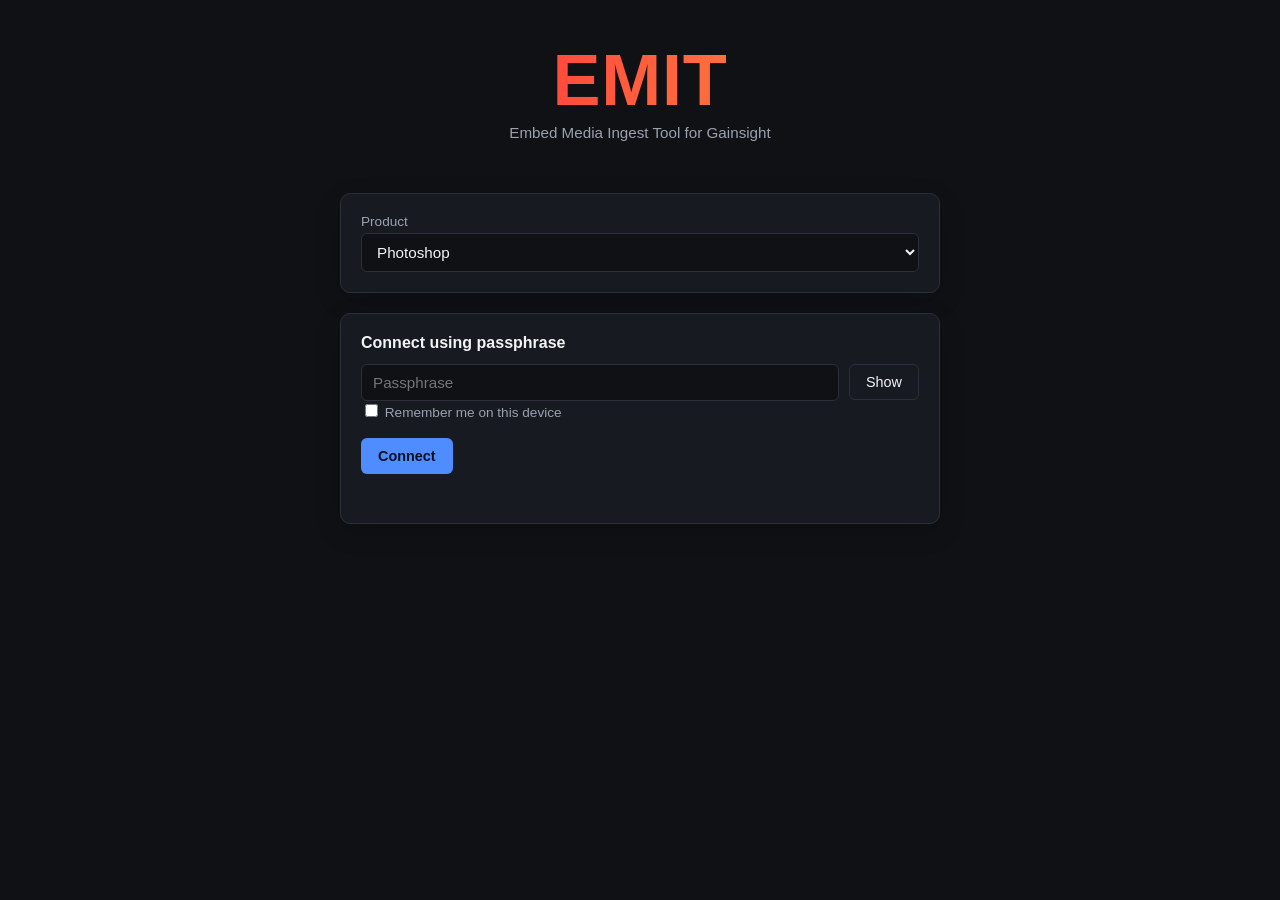
<file: index.html>
<!DOCTYPE html>
<html lang="en">
<head>
<meta charset="UTF-8">
<meta name="viewport" content="width=device-width, initial-scale=1">
<meta http-equiv="Content-Security-Policy" content="default-src 'self'; connect-src https://api.github.com https://helpx.adobe.com; img-src 'self'; style-src 'self'; script-src 'self';">
<title>EMIT</title>
<link rel="stylesheet" href="style.css">
</head>
<body>
  <div class="hero">
    <h1>EMIT</h1>
    <p class="tagline">Embed Media Ingest Tool for Gainsight</p>
  </div>

  <main class="page">
    <section id="section-product" class="card">
      <label for="product-select">Product</label>
      <select id="product-select">
        <option>Photoshop</option>
        <option>Illustrator</option>
        <option>InDesign</option>
        <option>Premiere Pro</option>
        <option>After Effects</option>
        <option>Lightroom</option>
        <option>Lightroom Classic</option>
        <option>Acrobat</option>
        <option>Adobe Express</option>
        <option>Adobe Fresco</option>
        <option>Animate</option>
        <option>Audition</option>
        <option>Character Animator</option>
        <option>Media Encoder</option>
        <option>Substance 3D</option>
        <option>Firefly</option>
        <option>Bridge</option>
        <option>Other</option>
      </select>
    </section>

    <section id="section-token" class="card">
      <p class="prompt">Connect using passphrase</p>
      <div class="row">
        <input id="token-input" type="password" autocomplete="off" placeholder="Passphrase" />
        <button id="token-toggle" type="button" class="btn-secondary">Show</button>
      </div>
      <label class="checkbox-row">
        <input id="token-remember" type="checkbox" />
        <span>Remember me on this device</span>
      </label>
      <button id="token-connect" type="button" class="btn-primary">Connect</button>
      <p id="token-status" class="status" role="status"></p>
    </section>

    <section id="section-upload" class="card" hidden>
      <h2>Upload</h2>

      <div class="pathway-toggle">
        <button id="pathway-video-btn" type="button" class="pathway-btn active">Upload a video</button>
        <button id="pathway-url-btn" type="button" class="pathway-btn">From a page link</button>
      </div>

      <div id="pathway-video">
        <label for="video-file">Video file</label>
        <input id="video-file" type="file" accept="video/*" />
        <p id="video-file-info" class="status-muted"></p>
        <button id="video-upload" type="button" class="btn-primary">Upload</button>
      </div>

      <div id="pathway-url" hidden>
        <label for="helpx-url">Page link</label>
        <input id="helpx-url" type="text" placeholder="https://helpx.adobe.com/..." />
        <button id="helpx-submit" type="button" class="btn-primary">Get link</button>
      </div>

      <p id="upload-status" class="status" role="status"></p>
    </section>

    <section id="section-result" class="card" hidden>
      <h2>Done</h2>
      <a id="result-open" href="#" target="_blank" rel="noopener noreferrer" class="btn-primary">Open link</a>
      <p id="result-note" class="status-muted"></p>
      <button id="embed-copy" type="button" class="btn-secondary">Copy embed code</button>
    </section>
  </main>

  <script type="module" src="app.js"></script>
</body>
</html>
</file>
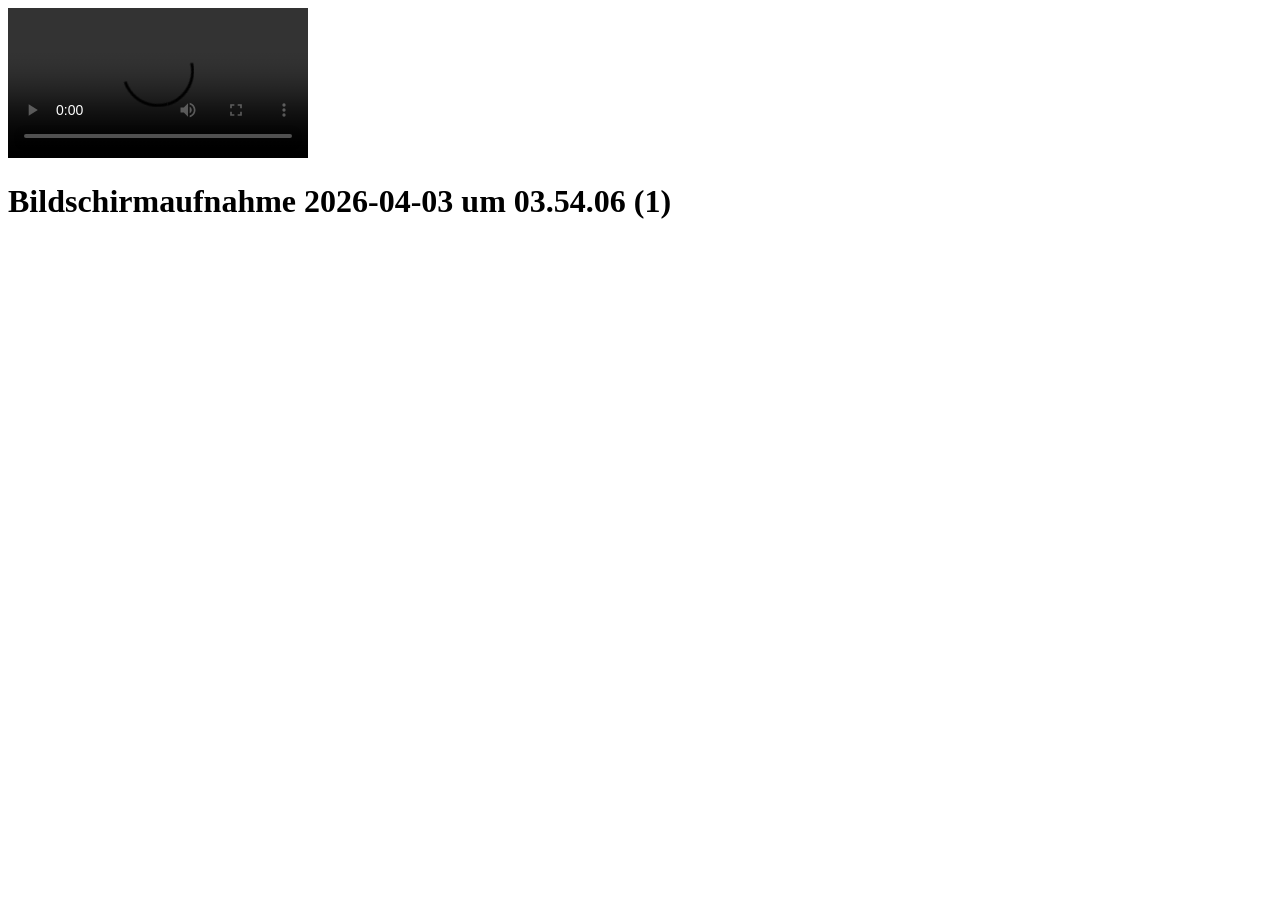
<file: media/bildschirmaufnahme-2026-04-03-um-03-54-06-1/index.html>
<!DOCTYPE html>
<html lang="en">
<head>
<meta charset="UTF-8">
<meta name="viewport" content="width=device-width, initial-scale=1">
<meta http-equiv="Content-Security-Policy" content="default-src 'self'; script-src 'none'; base-uri 'none'; frame-ancestors *;">
<title>Bildschirmaufnahme 2026-04-03 um 03.54.06 (1)</title>
<meta property="og:title" content="Bildschirmaufnahme 2026-04-03 um 03.54.06 (1)">
<style>
  :root { color-scheme: light dark; }
  * { box-sizing: border-box; }
  html, body { margin: 0; padding: 0; min-height: 100%; background: #0b0c0f; color: #f2f2f2; font-family: -apple-system, BlinkMacSystemFont, "Segoe UI", Roboto, sans-serif; }
  .wrap { display: flex; flex-direction: column; align-items: center; justify-content: center; min-height: 100vh; padding: 24px; gap: 16px; }
  video { width: 100%; max-width: 960px; border-radius: 8px; background: #000; }
  h1 { font-size: 1.15rem; font-weight: 600; margin: 0; text-align: center; max-width: 960px; }
  p { margin: 0; opacity: 0.85; text-align: center; max-width: 960px; }
</style>
</head>
<body>
  <div class="wrap">
    <video controls playsinline src="video.mov"></video>
    <h1>Bildschirmaufnahme 2026-04-03 um 03.54.06 (1)</h1>
    
  </div>
</body>
</html>
</file>
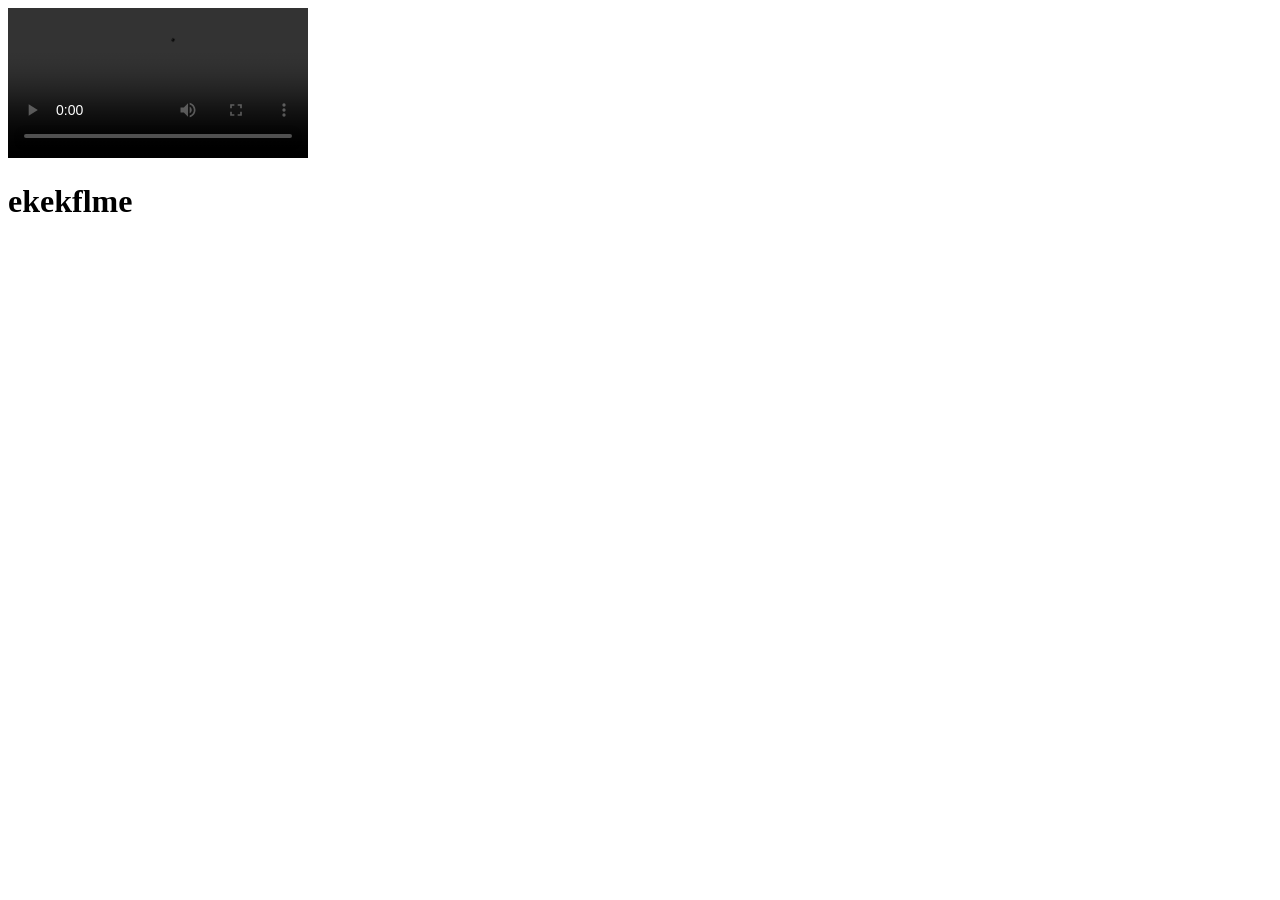
<file: media/ekekflme/index.html>
<!DOCTYPE html>
<html lang="en">
<head>
<meta charset="UTF-8">
<meta name="viewport" content="width=device-width, initial-scale=1">
<meta http-equiv="Content-Security-Policy" content="default-src 'self'; script-src 'none'; base-uri 'none'; frame-ancestors *;">
<title>ekekflme</title>
<meta property="og:title" content="ekekflme">
<style>
  :root { color-scheme: light dark; }
  * { box-sizing: border-box; }
  html, body { margin: 0; padding: 0; min-height: 100%; background: #0b0c0f; color: #f2f2f2; font-family: -apple-system, BlinkMacSystemFont, "Segoe UI", Roboto, sans-serif; }
  .wrap { display: flex; flex-direction: column; align-items: center; justify-content: center; min-height: 100vh; padding: 24px; gap: 16px; }
  video { width: 100%; max-width: 960px; border-radius: 8px; background: #000; }
  h1 { font-size: 1.15rem; font-weight: 600; margin: 0; text-align: center; max-width: 960px; }
  p { margin: 0; opacity: 0.85; text-align: center; max-width: 960px; }
</style>
</head>
<body>
  <div class="wrap">
    <video controls playsinline src="video.mp4"></video>
    <h1>ekekflme</h1>
    
  </div>
</body>
</html>
</file>
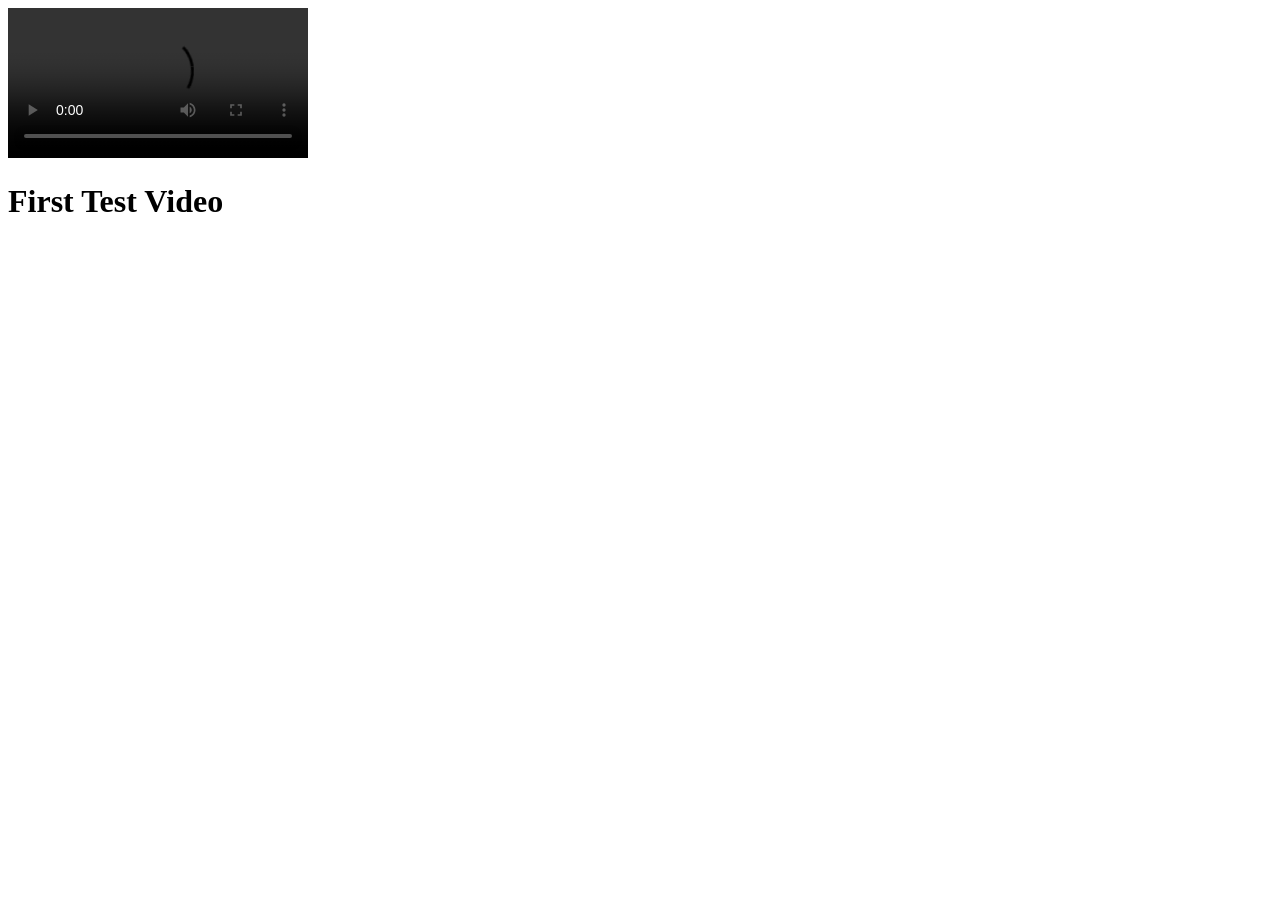
<file: media/first-test-video/index.html>
<!DOCTYPE html>
<html lang="en">
<head>
<meta charset="UTF-8">
<meta name="viewport" content="width=device-width, initial-scale=1">
<meta http-equiv="Content-Security-Policy" content="default-src 'self'; script-src 'none'; base-uri 'none'; frame-ancestors *;">
<title>First Test Video</title>
<meta property="og:title" content="First Test Video">
<style>
  :root { color-scheme: light dark; }
  * { box-sizing: border-box; }
  html, body { margin: 0; padding: 0; min-height: 100%; background: #0b0c0f; color: #f2f2f2; font-family: -apple-system, BlinkMacSystemFont, "Segoe UI", Roboto, sans-serif; }
  .wrap { display: flex; flex-direction: column; align-items: center; justify-content: center; min-height: 100vh; padding: 24px; gap: 16px; }
  video { width: 100%; max-width: 960px; border-radius: 8px; background: #000; }
  h1 { font-size: 1.15rem; font-weight: 600; margin: 0; text-align: center; max-width: 960px; }
  p { margin: 0; opacity: 0.85; text-align: center; max-width: 960px; }
</style>
</head>
<body>
  <div class="wrap">
    <video controls playsinline src="video.mp4"></video>
    <h1>First Test Video</h1>
    
  </div>
</body>
</html>
</file>
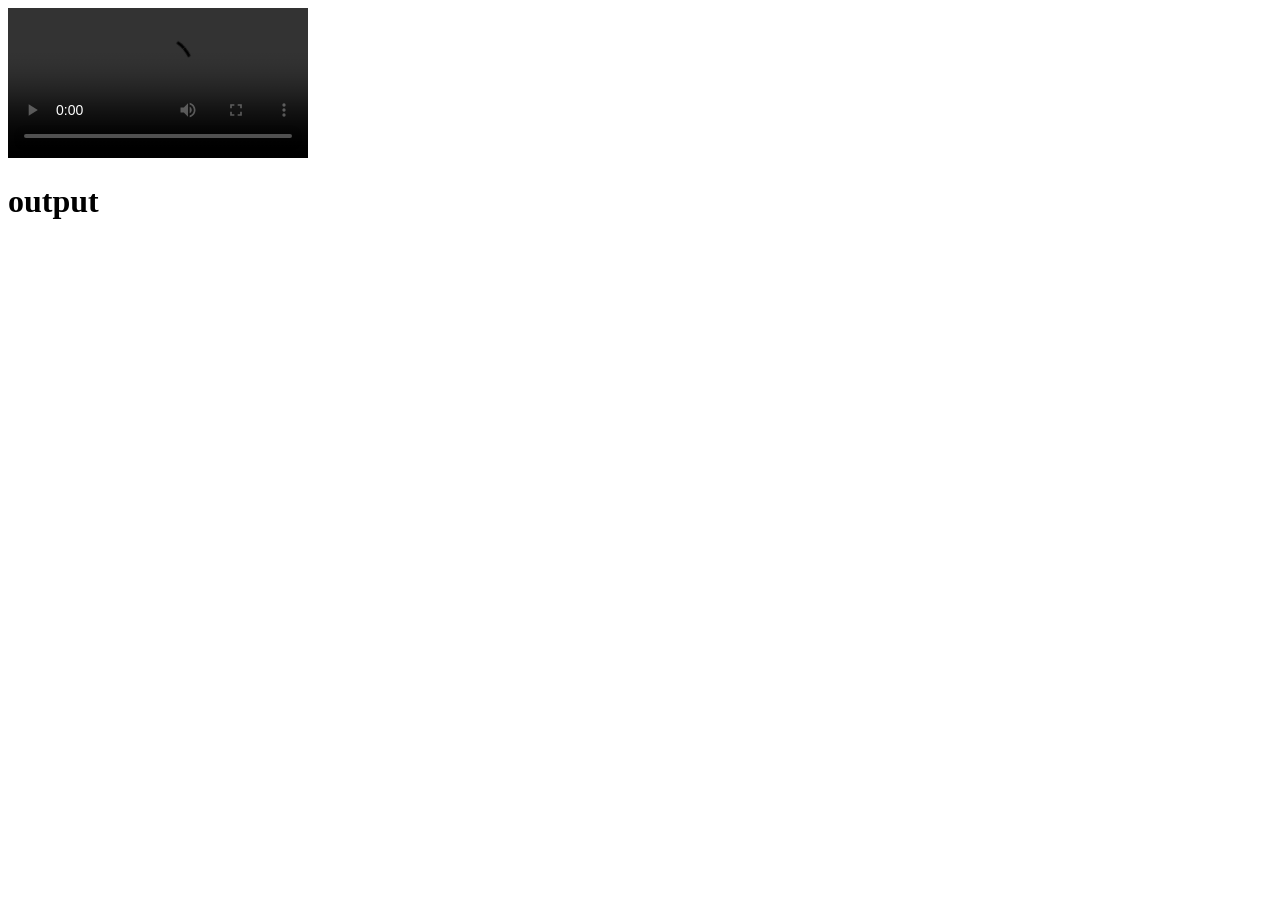
<file: media/output-2/index.html>
<!DOCTYPE html>
<html lang="en">
<head>
<meta charset="UTF-8">
<meta name="viewport" content="width=device-width, initial-scale=1">
<meta http-equiv="Content-Security-Policy" content="default-src 'self'; script-src 'none'; base-uri 'none'; frame-ancestors *;">
<title>output</title>
<meta property="og:title" content="output">
<style>
  :root { color-scheme: light dark; }
  * { box-sizing: border-box; }
  html, body { margin: 0; padding: 0; min-height: 100%; background: #0b0c0f; color: #f2f2f2; font-family: -apple-system, BlinkMacSystemFont, "Segoe UI", Roboto, sans-serif; }
  .wrap { display: flex; flex-direction: column; align-items: center; justify-content: center; min-height: 100vh; padding: 24px; gap: 16px; }
  video { width: 100%; max-width: 960px; border-radius: 8px; background: #000; }
  h1 { font-size: 1.15rem; font-weight: 600; margin: 0; text-align: center; max-width: 960px; }
  p { margin: 0; opacity: 0.85; text-align: center; max-width: 960px; }
</style>
</head>
<body>
  <div class="wrap">
    <video controls playsinline src="video.mp4"></video>
    <h1>output</h1>
    
  </div>
</body>
</html>
</file>
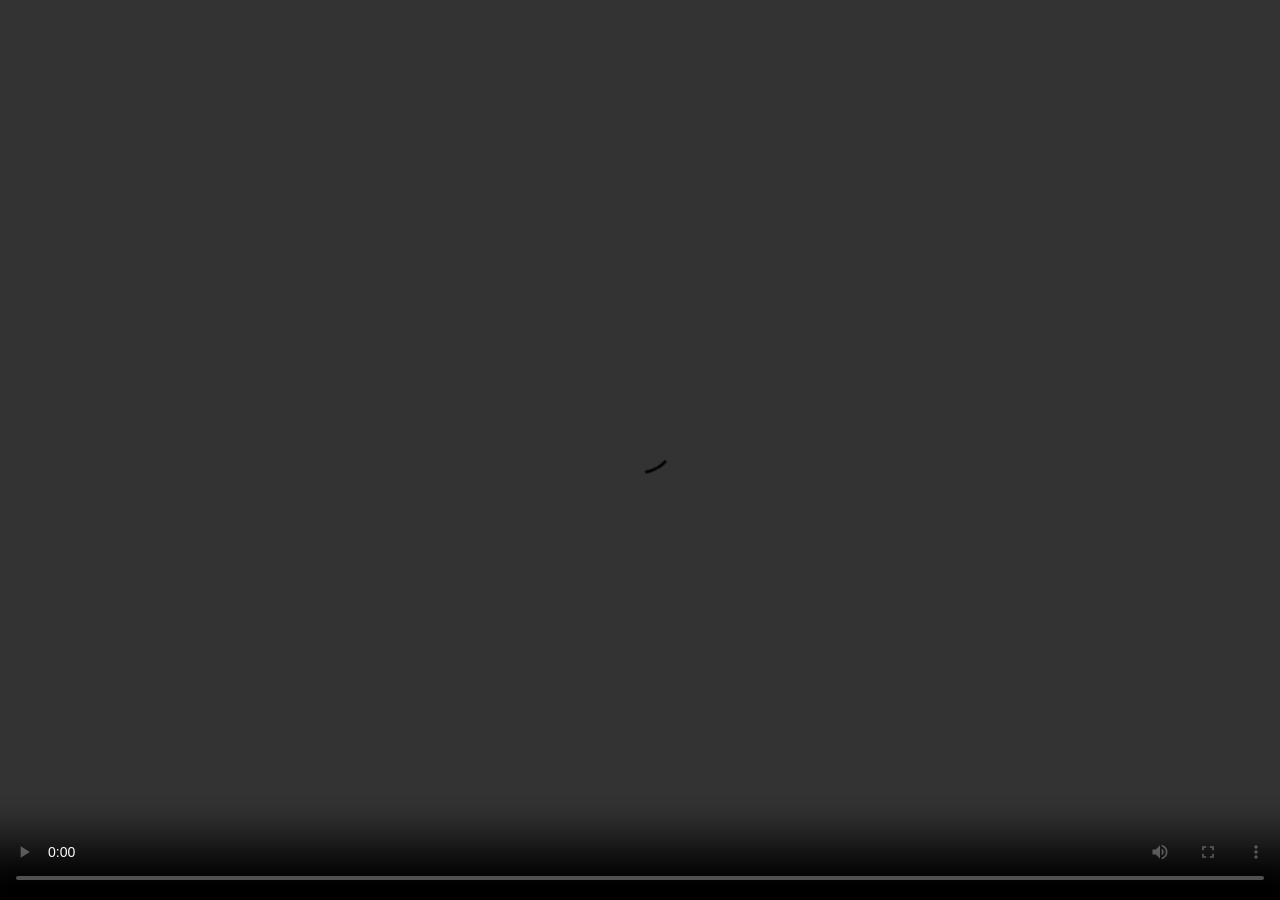
<file: media/after-effects/2026-09-09/index.html>
<!DOCTYPE html>
<html lang="en">
<head>
<meta charset="UTF-8">
<meta name="viewport" content="width=device-width, initial-scale=1">
<meta http-equiv="Content-Security-Policy" content="script-src 'none'; base-uri 'none';">
<title>Screen Recording 2026-03-04 at 21.05.23</title>
<link rel="alternate" type="application/json+oembed" href="https://amajumder1610.github.io/emitforcommunity/media/after-effects/2026-09-09/oembed.json?url=https%3A%2F%2Famajumder1610.github.io%2Femitforcommunity%2Fmedia%2Fafter-effects%2F2026-09-09%2F&amp;format=json" title="EMIT">
<style>
  html, body { margin: 0; padding: 0; width: 100%; height: 100%; overflow: hidden; background: #000; }
  video { display: block; width: 100%; height: 100%; object-fit: cover; }
</style>
</head>
<body>
  <video controls playsinline src="video.mov"></video>
</body>
</html>
</file>
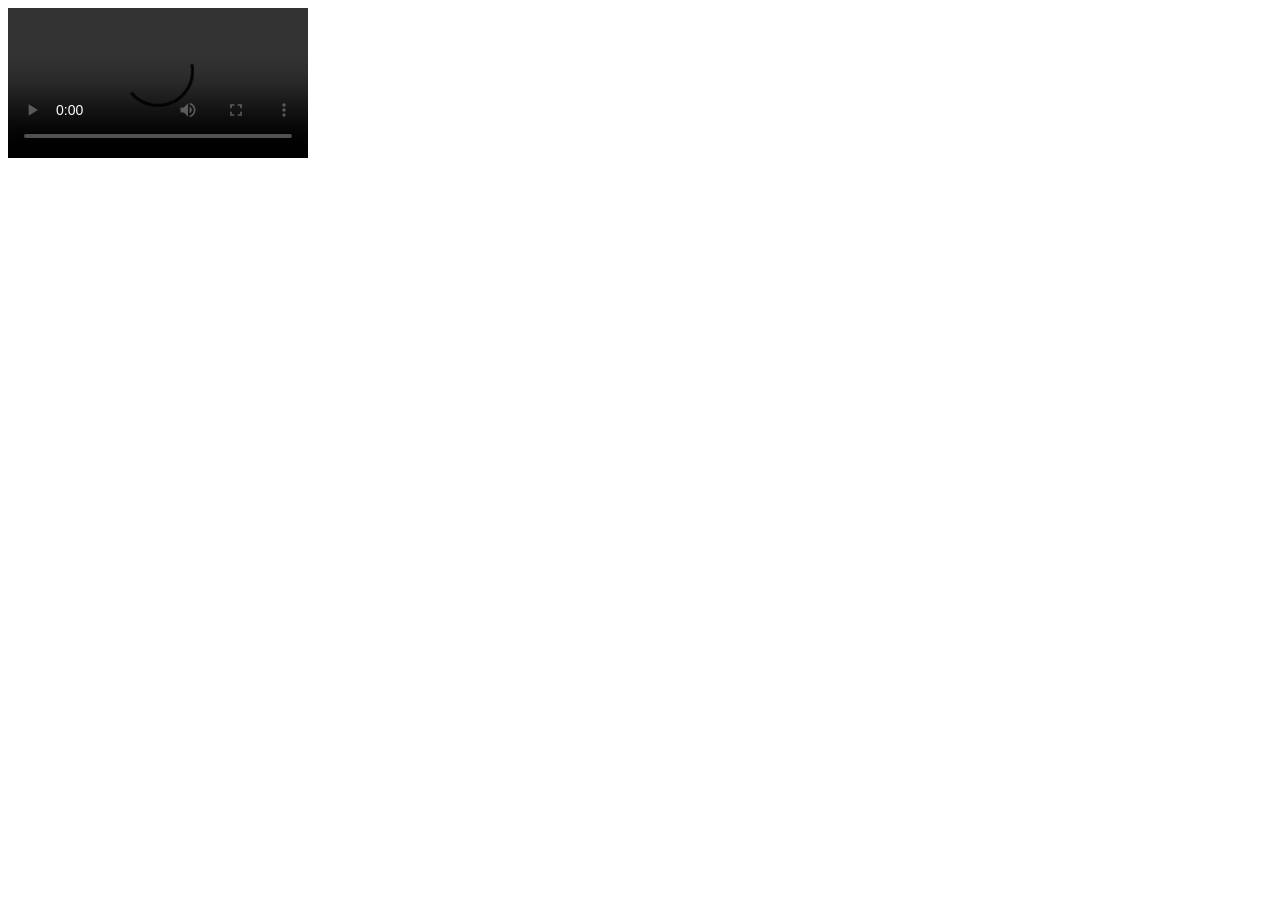
<file: media/photoshop/2026-09-09-2/index.html>
<!DOCTYPE html>
<html lang="en">
<head>
<meta charset="UTF-8">
<meta name="viewport" content="width=device-width, initial-scale=1">
<meta http-equiv="Content-Security-Policy" content="default-src 'self'; script-src 'none'; base-uri 'none'; frame-ancestors *;">
<title>bug</title>
<style>
  html, body { margin: 0; padding: 0; width: 100%; height: 100%; overflow: hidden; background: #000; }
  video { display: block; width: 100%; height: 100%; object-fit: cover; }
</style>
</head>
<body>
  <video controls playsinline src="video.mov"></video>
</body>
</html>
</file>
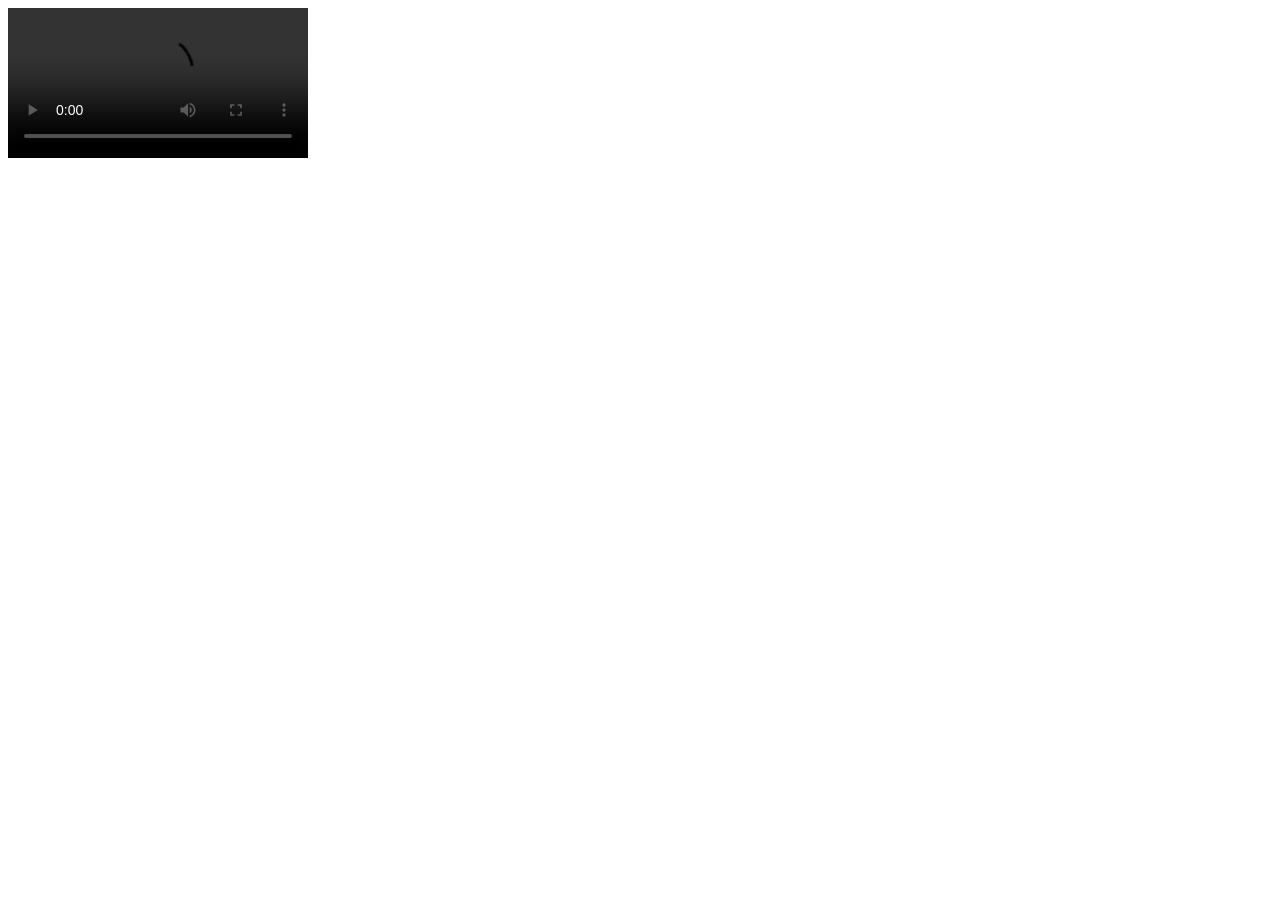
<file: media/photoshop/2026-09-09-3/index.html>
<!DOCTYPE html>
<html lang="en">
<head>
<meta charset="UTF-8">
<meta name="viewport" content="width=device-width, initial-scale=1">
<meta http-equiv="Content-Security-Policy" content="default-src 'self'; script-src 'none'; base-uri 'none'; frame-ancestors *;">
<title>f315d31f72bceadf</title>
<style>
  html, body { margin: 0; padding: 0; width: 100%; height: 100%; overflow: hidden; background: #000; }
  video { display: block; width: 100%; height: 100%; object-fit: cover; }
</style>
</head>
<body>
  <video controls playsinline src="video.mp4"></video>
</body>
</html>
</file>
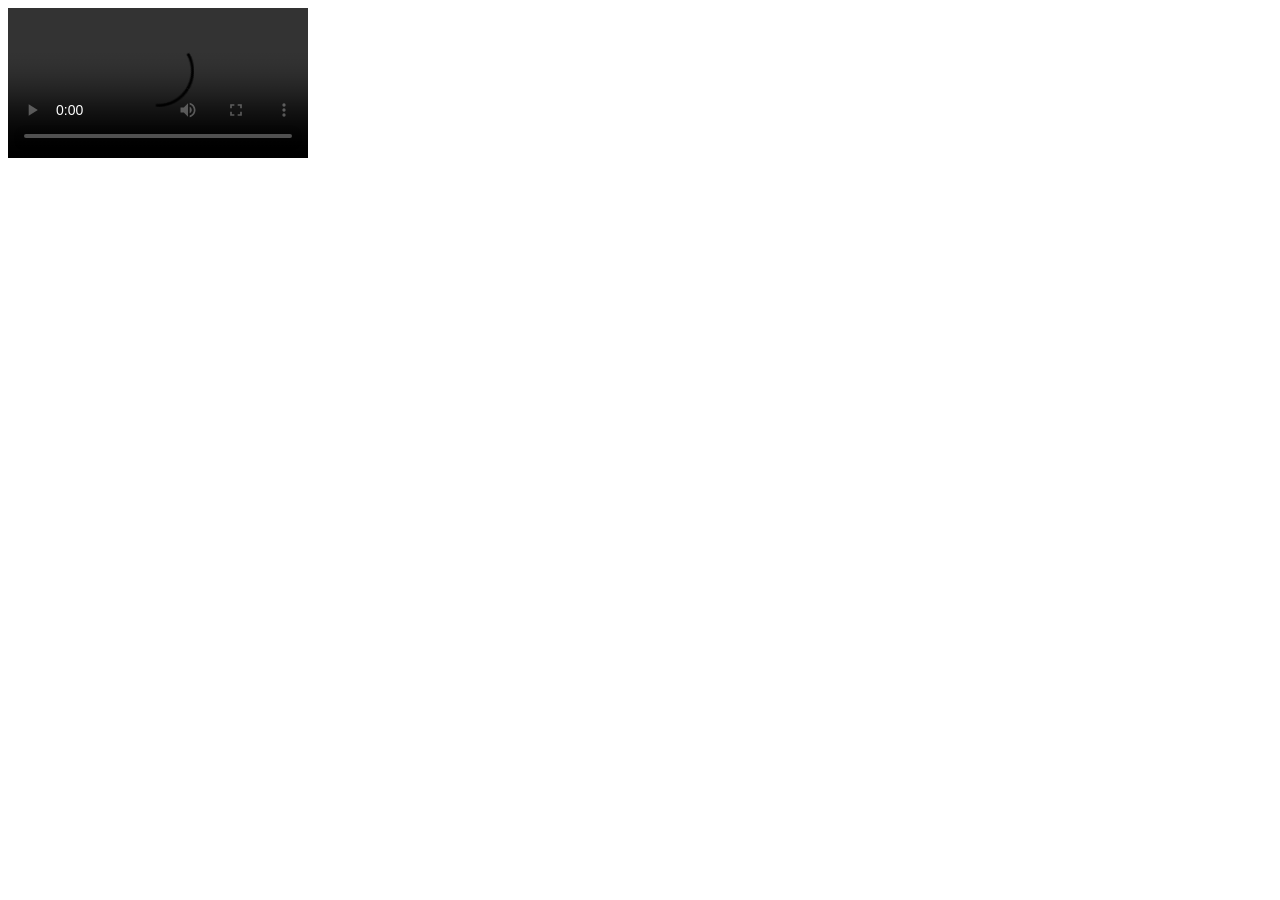
<file: media/photoshop/2026-09-09-4/index.html>
<!DOCTYPE html>
<html lang="en">
<head>
<meta charset="UTF-8">
<meta name="viewport" content="width=device-width, initial-scale=1">
<meta http-equiv="Content-Security-Policy" content="default-src 'self'; script-src 'none'; base-uri 'none'; frame-ancestors *;">
<title>Firefly ANIMATE THE BACKGROUND ELEMENTS 237858 (5)</title>
<style>
  html, body { margin: 0; padding: 0; width: 100%; height: 100%; overflow: hidden; background: #000; }
  video { display: block; width: 100%; height: 100%; object-fit: cover; }
</style>
</head>
<body>
  <video controls playsinline src="video.mp4"></video>
</body>
</html>
</file>
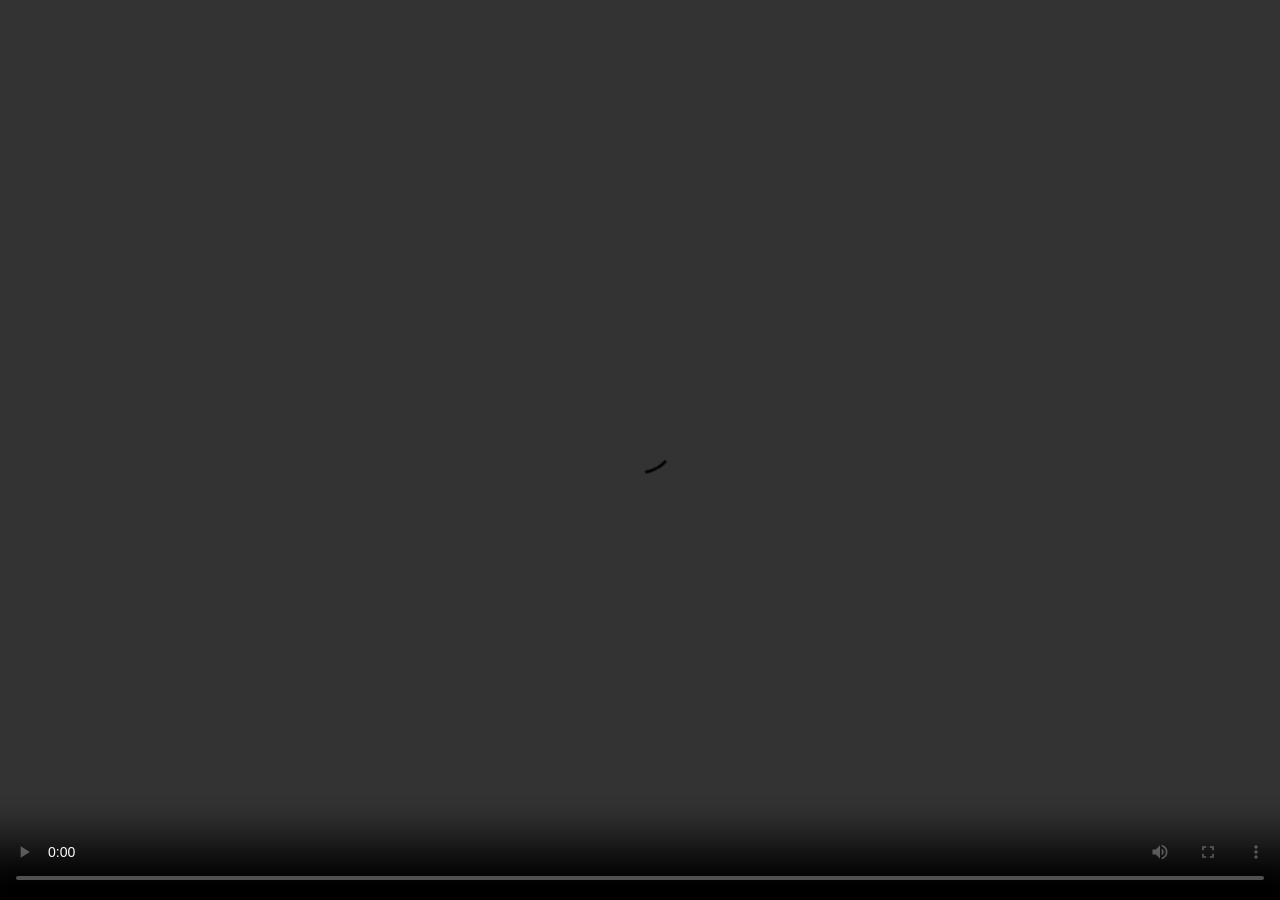
<file: media/photoshop/2026-09-09-5/index.html>
<!DOCTYPE html>
<html lang="en">
<head>
<meta charset="UTF-8">
<meta name="viewport" content="width=device-width, initial-scale=1">
<meta http-equiv="Content-Security-Policy" content="script-src 'none'; base-uri 'none';">
<title>2026-01-04 140032</title>
<style>
  html, body { margin: 0; padding: 0; width: 100%; height: 100%; overflow: hidden; background: #000; }
  video { display: block; width: 100%; height: 100%; object-fit: cover; }
</style>
</head>
<body>
  <video controls playsinline src="video.mp4"></video>
</body>
</html>
</file>
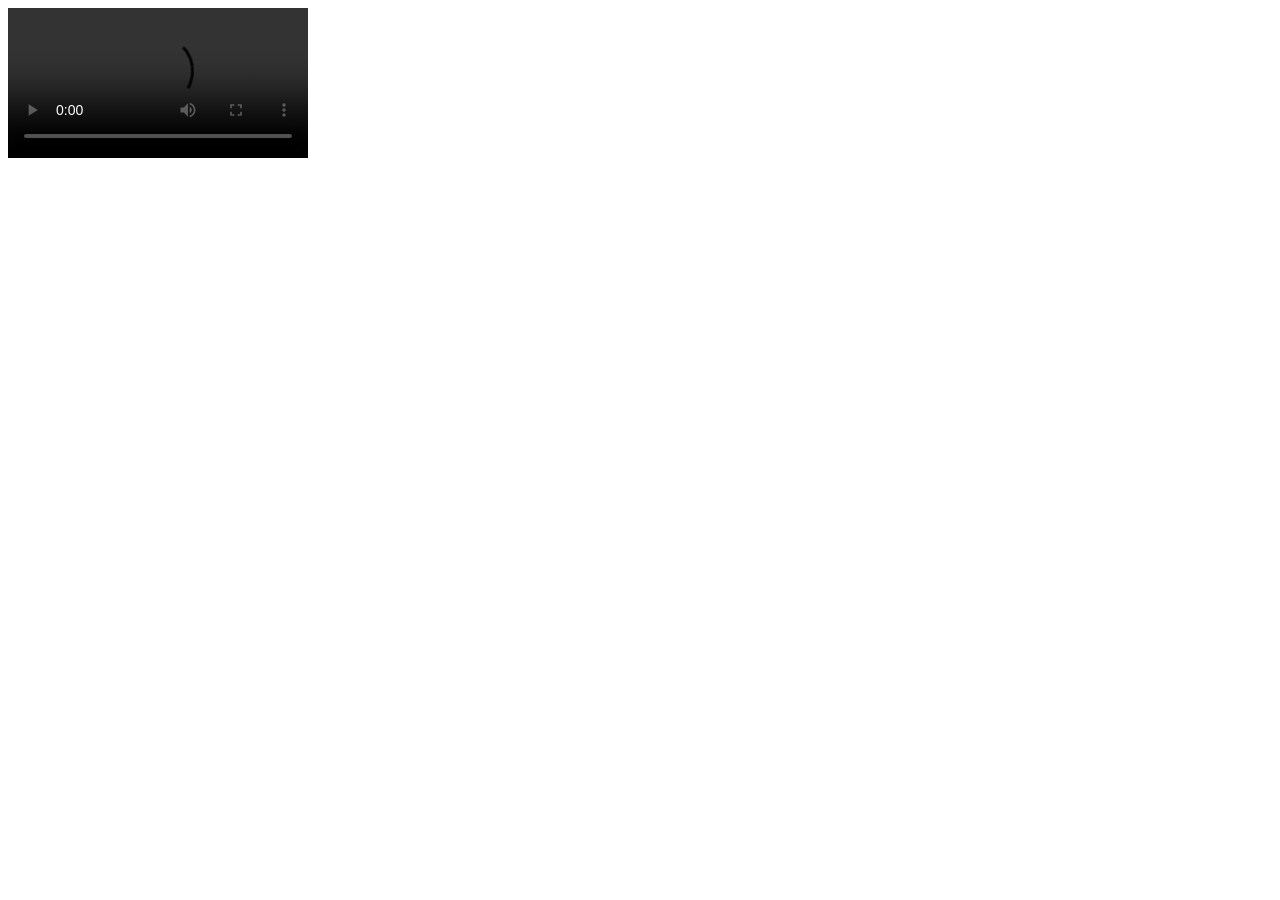
<file: media/photoshop/2026-09-09/index.html>
<!DOCTYPE html>
<html lang="en">
<head>
<meta charset="UTF-8">
<meta name="viewport" content="width=device-width, initial-scale=1">
<meta http-equiv="Content-Security-Policy" content="default-src 'self'; script-src 'none'; base-uri 'none'; frame-ancestors *;">
<title>test_art</title>
<style>
  html, body { margin: 0; padding: 0; width: 100%; height: 100%; overflow: hidden; background: #000; }
  video { display: block; width: 100%; height: 100%; object-fit: cover; }
</style>
</head>
<body>
  <video controls playsinline src="video.mp4"></video>
</body>
</html>
</file>
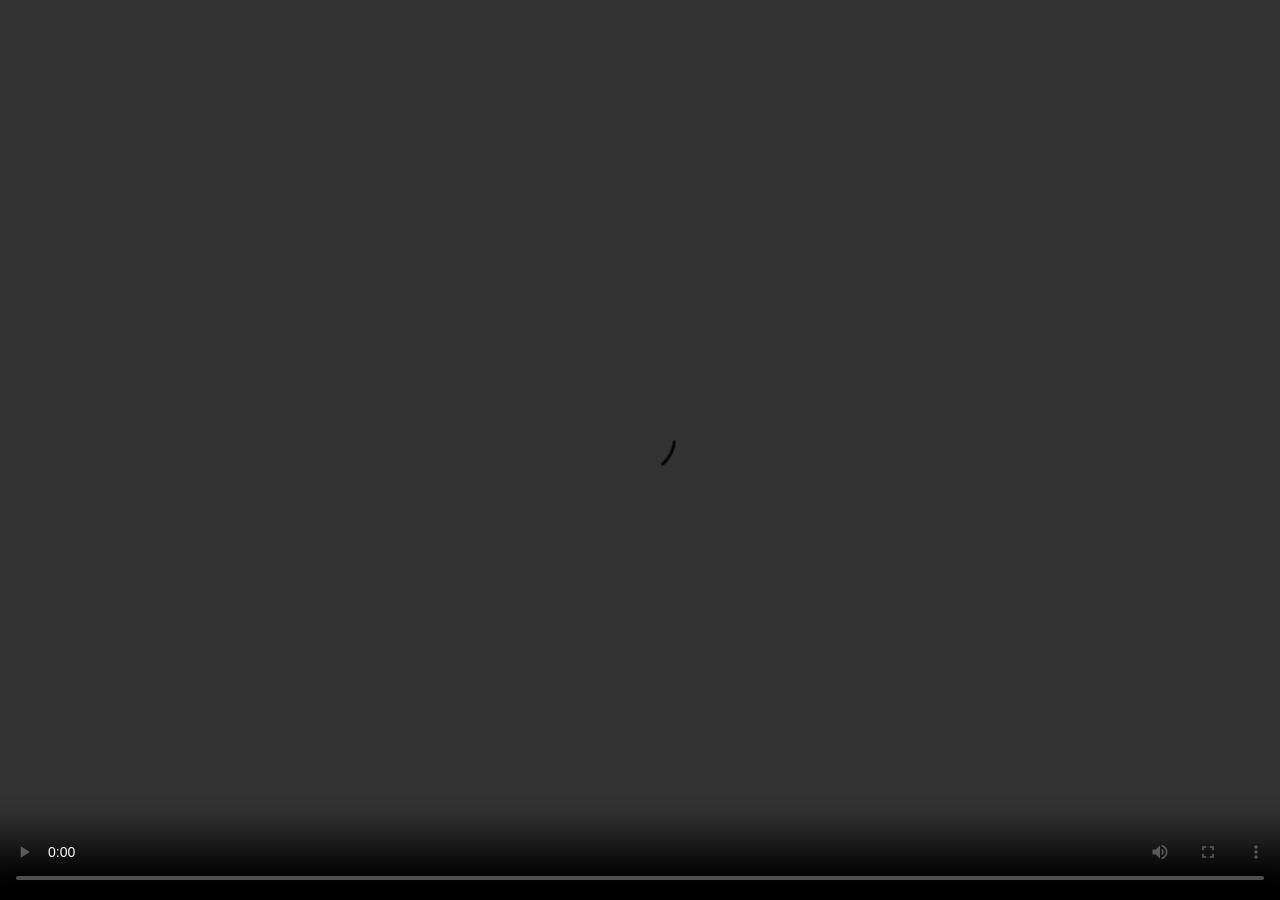
<file: media/photoshop/2026-09-14/index.html>
<!DOCTYPE html>
<html lang="en">
<head>
<meta charset="UTF-8">
<meta name="viewport" content="width=device-width, initial-scale=1">
<meta http-equiv="Content-Security-Policy" content="script-src 'none'; base-uri 'none';">
<title>d11524a3-1e8d-43c7-a4fc-2dd73836c864_1700640948.854x480at800_h264</title>
<link rel="alternate" type="application/json+oembed" href="https://amajumder1610.github.io/emitforcommunity/media/photoshop/2026-09-14/oembed.json?url=https%3A%2F%2Famajumder1610.github.io%2Femitforcommunity%2Fmedia%2Fphotoshop%2F2026-09-14%2F&amp;format=json" title="EMIT">
<style>
  html, body { margin: 0; padding: 0; width: 100%; height: 100%; overflow: hidden; background: #000; }
  video { display: block; width: 100%; height: 100%; object-fit: cover; }
</style>
</head>
<body>
  <video controls playsinline src="video.mp4"></video>
</body>
</html>
</file>
<file: style.css>
:root {
  color-scheme: light dark;
  --bg: #0f1115;
  --card-bg: #171a21;
  --border: #2a2f3a;
  --text: #f2f3f5;
  --muted: #9aa2af;
  --accent: #4f8cff;
  --accent-text: #06111f;
  --error: #ff6b6b;
  --success: #4fd48a;
}

* {
  box-sizing: border-box;
}

html, body {
  margin: 0;
  padding: 0;
  background: var(--bg);
  color: var(--text);
  font-family: -apple-system, BlinkMacSystemFont, "Segoe UI", Roboto, sans-serif;
}

.page {
  max-width: 640px;
  margin: 0 auto;
  padding: 20px 20px 56px;
}

.hero {
  padding: 44px 20px 32px;
  text-align: center;
}

.hero h1 {
  margin: 0;
  font-size: clamp(2.75rem, 9vw, 4.5rem);
  font-weight: 800;
  letter-spacing: 0.01em;
  line-height: 1;
  background: linear-gradient(90deg, #f92c8b, #ff3d3d, #ff9f3d, #ffe93d, #4ade80, #3dd9e0, #3d8bff, #8b3dff, #f92c8b);
  background-size: 300% 100%;
  -webkit-background-clip: text;
  background-clip: text;
  color: transparent;
  -webkit-text-fill-color: transparent;
  animation: emit-gradient 10s linear infinite;
}

.tagline {
  margin: 8px 0 0;
  font-size: 0.95rem;
  color: var(--muted);
}

@keyframes emit-gradient {
  0% { background-position: 0% 50%; }
  100% { background-position: 300% 50%; }
}

@media (prefers-reduced-motion: reduce) {
  .hero h1 {
    animation: none;
  }
}

.prompt {
  margin: 0 0 12px;
  font-size: 1rem;
  font-weight: 600;
}

.card {
  background: var(--card-bg);
  border: 1px solid var(--border);
  border-radius: 10px;
  padding: 20px;
  margin-bottom: 20px;
  box-shadow: 0 8px 24px rgba(0, 0, 0, 0.18);
}

.card h2 {
  margin: 0 0 16px;
  font-size: 1.05rem;
}

.card label {
  display: block;
  font-size: 0.85rem;
  color: var(--muted);
  margin: 12px 0 4px;
}

.card label:first-of-type {
  margin-top: 0;
}

input[type="text"],
input[type="password"],
textarea,
select {
  width: 100%;
  padding: 9px 11px;
  border-radius: 6px;
  border: 1px solid var(--border);
  background: #0f1115;
  color: var(--text);
  font-size: 0.95rem;
}

input[type="file"] {
  width: 100%;
  color: var(--muted);
}

textarea {
  resize: vertical;
  font-family: inherit;
}

.row {
  display: flex;
  gap: 10px;
  align-items: flex-start;
}

.row > input[type="text"],
.row > input[type="password"] {
  flex: 1;
}

.checkbox-row {
  display: flex;
  align-items: flex-start;
  gap: 8px;
  font-size: 0.8rem;
  color: var(--muted);
  margin: 12px 0;
}

.checkbox-row input {
  margin-top: 3px;
}

button, .btn-primary, .btn-secondary {
  cursor: pointer;
  font-size: 0.9rem;
  border-radius: 6px;
  padding: 9px 16px;
  border: 1px solid transparent;
  display: inline-block;
  text-decoration: none;
}

.btn-primary {
  background: var(--accent);
  color: var(--accent-text);
  font-weight: 600;
  margin-top: 14px;
}

.btn-primary:disabled {
  opacity: 0.6;
  cursor: not-allowed;
}

.btn-secondary {
  background: transparent;
  border-color: var(--border);
  color: var(--text);
}

.status {
  min-height: 1.2em;
  margin: 12px 0 0;
  font-size: 0.9rem;
}

.status-muted {
  min-height: 1.2em;
  margin: 8px 0 0;
  font-size: 0.8rem;
  color: var(--muted);
}

.status.error {
  color: var(--error);
}

.status.success {
  color: var(--success);
}

.pathway-toggle {
  display: flex;
  gap: 8px;
  margin-bottom: 16px;
}

.pathway-btn {
  flex: 1;
  background: transparent;
  border: 1px solid var(--border);
  color: var(--muted);
}

.pathway-btn.active {
  background: var(--accent);
  border-color: var(--accent);
  color: var(--accent-text);
  font-weight: 600;
}

#section-result .btn-primary {
  display: inline-block;
}

#embed-copy {
  margin-top: 14px;
}
</file>
